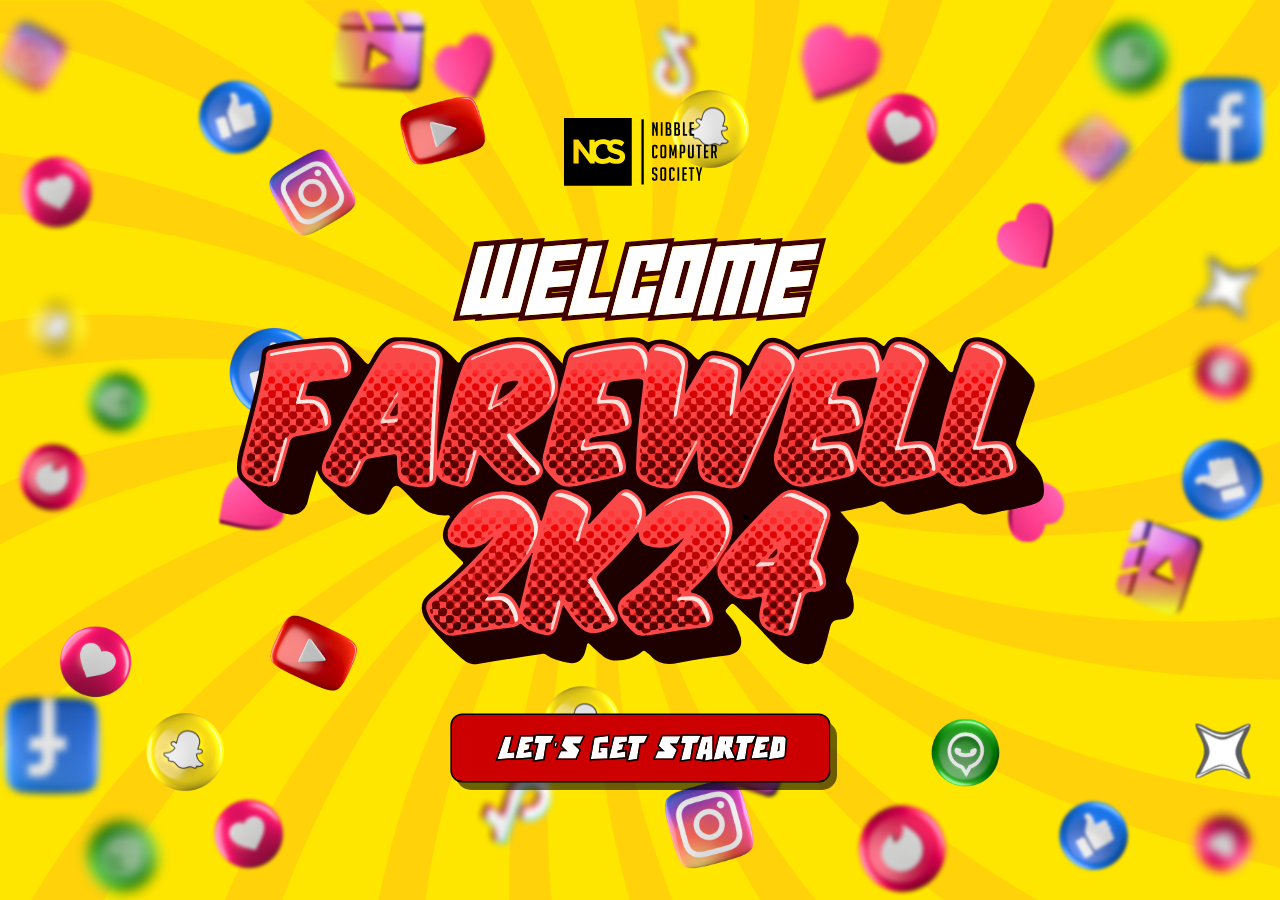
<file: index.html>
<!DOCTYPE html>
<html lang="en">
<head>
    <meta charset="UTF-8">
    <meta name="viewport" content="width=device-width, initial-scale=1.0">
    <link rel="stylesheet" href="style.css">
    <link href='https://unpkg.com/boxicons@2.1.4/css/boxicons.min.css' rel='stylesheet'>
    <link rel="stylesheet" href="https://fonts.googleapis.com/css2?family=Material+Symbols+Outlined:opsz,wght,FILL,GRAD@24,400,0,0" />
    <link rel="shortcut icon" href="images/Group 90.svg" type="image/x-icon">
    <title>Farewell_24</title>
</head>
<body>
    <div class="icons">
        <img src="images/youtube 1.png" alt="">
        <img src="images/youtube 1.png" alt="">
        <img src="images/fb 1.png" alt="">
        <img src="images/fb 2.png" alt="">
        <img src="images/fb 3.png" alt="">
        <img src="images/heart 1.png" alt="">
        <img src="images/heart 2.png" alt="">
        <img src="images/heart 3.png" alt="">
        <img src="images/Instagram 1.png" alt="">
        <img src="images/Instagram 2.png" alt="">
        <img src="images/Instagram 3.png" alt="">
        <img src="images/Instagram 4.png" alt="">
        <img src="images/Instagram 5.png" alt="">
        <img src="images/Instagram 6.png" alt="">
        <img src="images/Instagram 7.png" alt="">
        <img src="images/Instagram 8.png" alt="">
        <img src="images/like 2.png" alt="">
        <img src="images/like 3.png" alt="">
        <img src="images/like 4.png" alt="">
        <img src="images/reel 1.png" alt="">
        <img src="images/reel 2.png" alt="">
        <img src="images/reel 3.png" alt="">
        <img src="images/reel 4.png" alt="">
        <img src="images/snsapchat.png" alt="">
        <img src="images/snsapchat.png" alt="">
        <img src="images/snsapchat.png" alt="">
        <img src="images/tktk 1.png" alt="">
        <img src="images/tktk 2.png" alt="">
        <img src="images/tktk 3.png" alt="">
        <img src="images/tktk 4.png" alt="">
        <img src="images/youtube 3.png" alt="">
        <img src="images/tktk 6.png" alt="">
        <img src="images/tktk 7.png" alt="">
        <img src="images/tktk 8.png" alt="">
        <img src="images/tktk 9.png" alt="">
        <img src="images/whatsapp 1.png" alt="">
        <img src="images/whatsapp 2.png" alt="">
        <img src="images/whatsapp 3.png" alt="">
        <img src="images/youtube 3.png" alt="">
        <img src="images/youtube 3.png" alt="">
    </div>
    <main>
        <div class="testimonials">
            <span>
                <img src="images/ncs-logo.svg" alt="">
            </span>
            <span>
                <img src="images/WELCOME (Stroke).svg" alt="">
                <img src="images/Group 90.svg" alt="">
            </span>
            <a href="login.html">
                <img src="images/Component 1.svg" alt="">
            </a>
        </div>
    </main>
    <script src="index.js"></script>
</body>
</html>
</file>
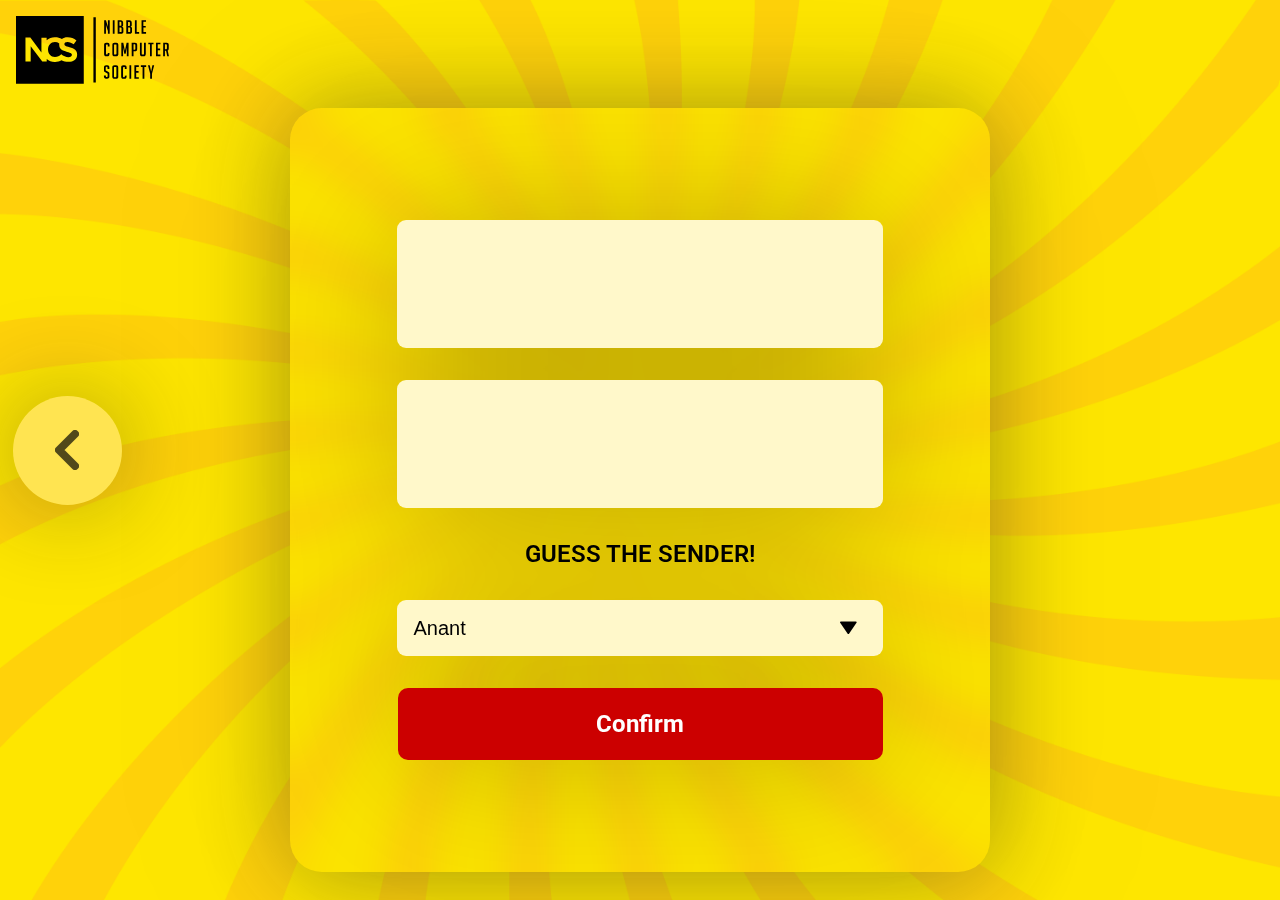
<file: guessmsg.html>
<!DOCTYPE html>
<html lang="en">
<head>
    <meta charset="UTF-8">
    <meta name="viewport" content="width=device-width, initial-scale=1.0">
    <link rel="stylesheet" href="style.css">
    <link href='https://unpkg.com/boxicons@2.1.4/css/boxicons.min.css' rel='stylesheet'>
    <link rel="stylesheet" href="https://fonts.googleapis.com/css2?family=Material+Symbols+Outlined:opsz,wght,FILL,GRAD@24,400,0,0" />
    <link rel="shortcut icon" href="images/Group 90.svg" type="image/x-icon">
    <title>Farewell_24</title>
</head>
<body>
    <a href="index.html" class="logo">
        <img src="images/ncs-logo.svg" alt="">
    </a>
    <a href="message.html" id="backwards" class="">
        <img src="images/left_arrow.svg" alt="">
    </a>
    <article>
        <div class="message_one"></div>
        <div class="message_two"></div>
        <p>GUESS THE SENDER!</p>
        <div class="select_container">
            <select name="Select name">
                <option value="Anant">Anant</option>
                <option value="Jayati">Jayati</option>
                <option value="Dev">Dev</option>
                <option value="Hiteshwaran">Hiteshwaran</option>
                <option value="Om">Om</option>
                <option value="Parth">Parth</option>
                <option value="Pavitra">Pavitra</option>
                <option value="Janvi">Janvi</option>
                <option value="Aditi">Aditi</option>
                <option value="Anadee">Anadee</option>
            </select>
            <i class='bx bxs-down-arrow' ></i>
        </div>
        <button>
            Confirm
        </button>
    </article>

    <div id="message_result" class="toggle_class">
        <aside>
            <p>Congrats, Your guess is correct <span class="material-symbols-outlined">
                check_circle
            </span></p>
            <button>Click me</button>
        </aside>
        <div id="fail">
            <p>Unfortunately, Your guess is wrong<span class="material-symbols-outlined">
                error
            </span></p>
            <a href="guessmsg.html">
                Go back
            </a>
        </div>
    </div>
    <div class="popup toggle_class"></div>


    <script src="index.js"></script>
</body>
</html>
</file>
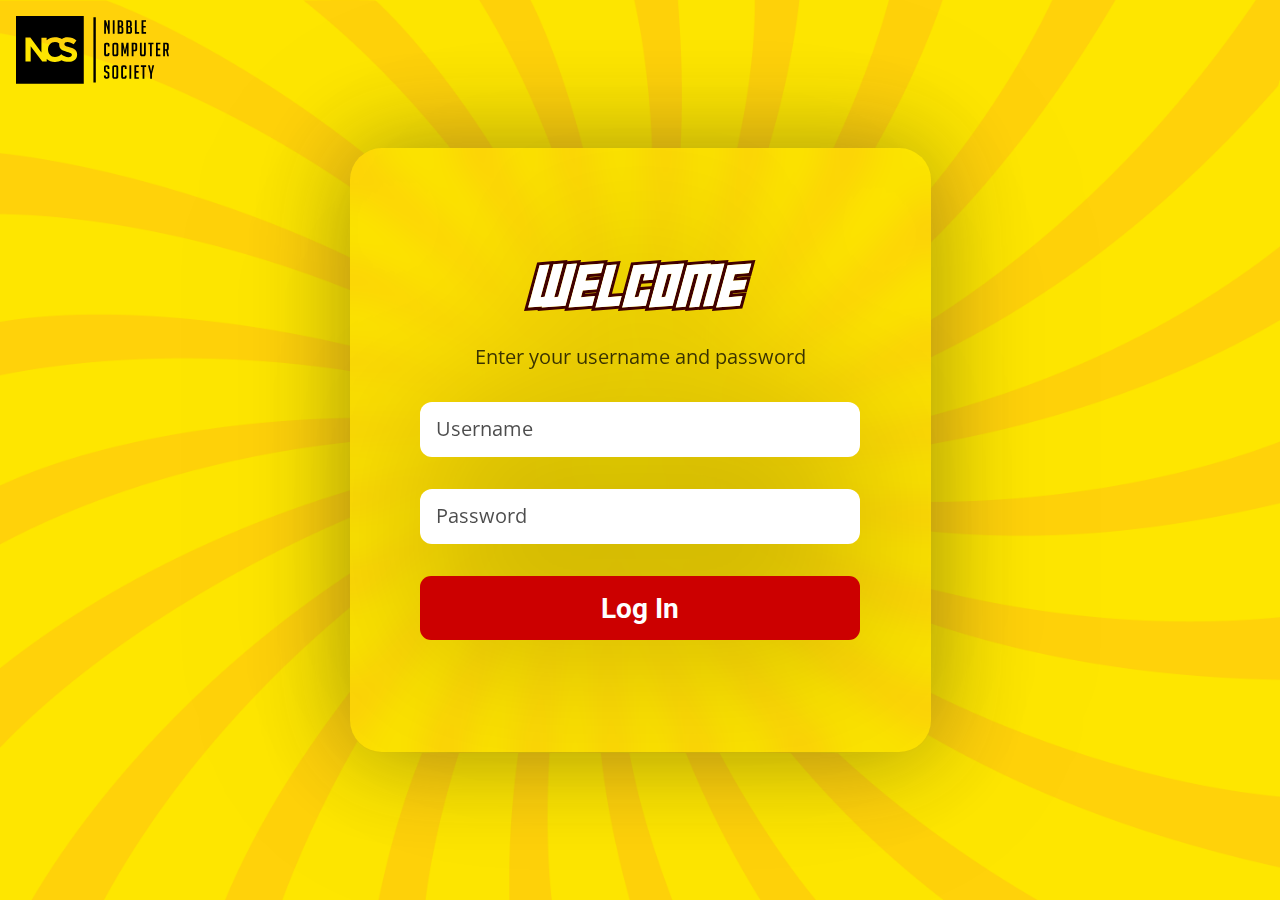
<file: login.html>
<!DOCTYPE html>
<html lang="en">
<head>
    <meta charset="UTF-8">
    <meta name="viewport" content="width=device-width, initial-scale=1.0">
    <link rel="stylesheet" href="style.css">
    <link href='https://unpkg.com/boxicons@2.1.4/css/boxicons.min.css' rel='stylesheet'>
    <link rel="stylesheet" href="https://fonts.googleapis.com/css2?family=Material+Symbols+Outlined:opsz,wght,FILL,GRAD@24,400,0,0" />
    <link rel="shortcut icon" href="images/Group 90.svg" type="image/x-icon">
    <title>Farewell_24</title>
</head>
<body>
    <a href="index.html" class="logo">
        <img src="images/ncs-logo.svg" alt="">
    </a>
    <div class="container">
        <img src="images/WELCOME (Stroke).svg" alt="">
        <p>Enter your username and password</p>
        <input type="text" placeholder="Username">
        <input type="password" placeholder="Password">
        <a href="message.html">Log In</a>
    </div>

    <script src="index.js"></script>
</body>
</html>
</file>
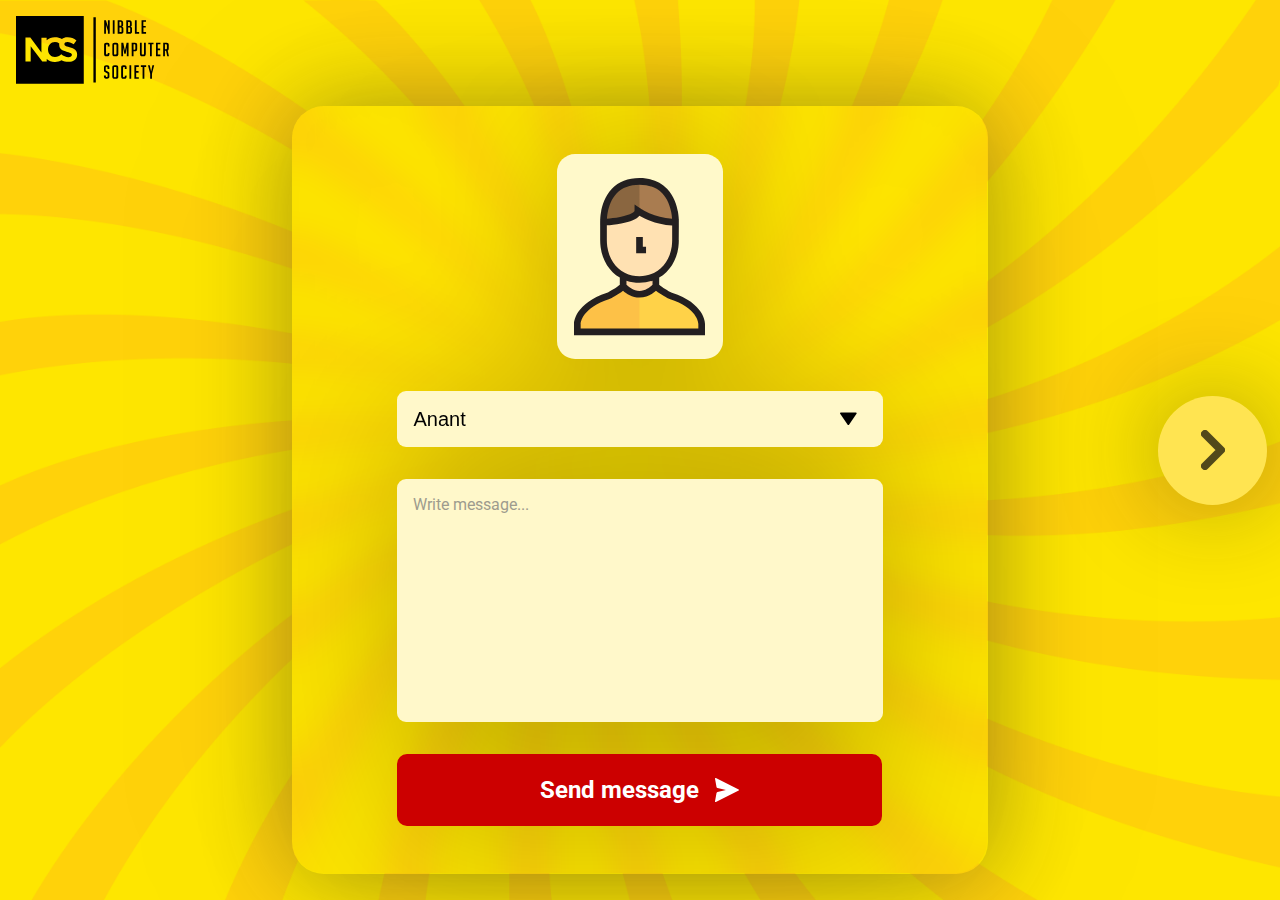
<file: message.html>
<!DOCTYPE html>
<html lang="en">
<head>
    <meta charset="UTF-8">
    <meta name="viewport" content="width=device-width, initial-scale=1.0">
    <link rel="stylesheet" href="style.css">
    <link href='https://unpkg.com/boxicons@2.1.4/css/boxicons.min.css' rel='stylesheet'>
    <link rel="stylesheet" href="https://fonts.googleapis.com/css2?family=Material+Symbols+Outlined:opsz,wght,FILL,GRAD@24,400,0,0" />
    <link rel="shortcut icon" href="images/Group 90.svg" type="image/x-icon">
    <title>Farewell_24</title>
</head>
<body>
    <a href="index.html" class="logo">
        <img src="images/ncs-logo.svg" alt="">
    </a>
    <a href="guessmsg.html" id="forward">
        <img src="images/right_arrow.svg" alt="">
    </a>
    <section class="">
        <div class="pfp">
            <img src="images/Group110.svg" alt="">
        </div>
        <div class="select_container">
            <select name="Select name">
                <option value="Anant">Anant</option>
                <option value="Jayati">Jayati</option>
                <option value="Dev">Dev</option>
                <option value="Hiteshwaran">Hiteshwaran</option>
                <option value="Om">Om</option>
                <option value="Parth">Parth</option>
                <option value="Pavitra">Pavitra</option>
                <option value="Janvi">Janvi</option>
                <option value="Aditi">Aditi</option>
                <option value="Anadee">Anadee</option>
            </select>
            <i class='bx bxs-down-arrow' ></i>
        </div>
        <textarea placeholder="Write message..."></textarea>
        <a href="guessmsg.html">
            <p>Send message</p>
            <img src="images/Vector_arrow.svg" alt="">
        </a>
    </section>

    <script src="index.js"></script>
</body>
</html>
</file>
<file: style.css>
@import url('https://fonts.googleapis.com/css2?family=Open+Sans:ital,wght@0,300..800;1,300..800&display=swap');

@import url('https://fonts.googleapis.com/css2?family=Open+Sans:ital,wght@0,300..800;1,300..800&family=Roboto:ital,wght@0,100;0,300;0,400;0,500;0,700;0,900;1,100;1,300;1,400;1,500;1,700;1,900&display=swap');

*{
    margin: 0;
    padding: 0;
    box-sizing: border-box;
}

body{
    background-image: url(images/desktop_bg.png);
    background-repeat: no-repeat;
    background-attachment: fixed;
    background-size: 100% 100%;
    display: flex;
    justify-content: center;
    align-items: center;
    height: 100vh;
    width: 100vw;
    overflow-x: hidden;
    overflow-y: scroll;
    /* overflow: hidden; */
}


main{
    height: inherit;
    position: relative;
    width: inherit;
    display: flex;
}

main .testimonials{
    display: flex;
    justify-content: center;
    align-items: center;
    flex-direction: column;
    gap: 3rem;
    z-index: 999;
    margin: auto;
    transition: all 0.2s ease-in-out;
}

main .testimonials span:nth-child(2){
    display: flex;
    flex-direction: column;
    align-items: center;
    gap: 1rem;
}

main .testimonials a{
    border-radius: 15px;
    border: none;
    height: 4.3125rem;
    color: #fff;
    font-size: 1.5rem;
    cursor: pointer;
    text-decoration: none;
    text-transform: capitalize;
    box-shadow: 6px 8px 0px #00000092;
    transition: all 0.3s ease-in-out;
}

main .testimonials a:hover{
    box-shadow: none;
    scale: 1.05;
}
.icons img{
    position: absolute;
    z-index: -1;
}
.icons img:nth-child(1){
    top: 8%;
    left: 30%;
}
.icons img:nth-child(2){
    top: 66%;
    left: 20%;
    rotate: 40deg;
}
.icons img:nth-child(3){
    top: 7%;
    right: 0;
}
.icons img:nth-child(4){
    bottom: 10%;
    left: 0;
}
.icons img:nth-child(5){
    bottom: 40%;
    left: 0;
}
.icons img:nth-child(6){
    top: 8%;
    right: 25%;
}
.icons img:nth-child(7){
    bottom: 1%;
    left: 15%;
}
.icons img:nth-child(8){
    top: 1%;
    left: 32%;
}
.icons img:nth-child(9){
    top: 15%;
    left: 20%;
}
.icons img:nth-child(10){
    top: 0;
    left: -2%;
}
.icons img:nth-child(11){
    bottom: 0;
    right: 0;
}
.icons img:nth-child(12){
    bottom: 10%;
    right: 20%;
}
.icons img:nth-child(13){
    bottom: 2%;
    right: 40%;
}
.icons img:nth-child(14){
    top: 30%;
    left: 0;
}
.icons img:nth-child(15){
    top: 35%;
    right: 0;
}
.icons img:nth-child(16){
    top: 10%;
    right: 10%;
}
.icons img:nth-child(17){
    top: 7%;
    left: 14%;
}
.icons img:nth-child(18){
    bottom: 1%;
    right: 10%;
}
.icons img:nth-child(19){
    bottom: 40%;
    right: 0;
}
.icons img:nth-child(20){
    top: 0;
    left: 25%;
}
.icons img:nth-child(21){
    bottom: 0;
    right: 25%;
}
.icons img:nth-child(22){
    bottom: 10%;
    right: 37%;
}
.icons img:nth-child(23){
    bottom: 30%;
    right: 5%;
}
.icons img:nth-child(24){
    bottom: 13%;
    right: 50%;
}
.icons img:nth-child(25){
    top: 8%;
    right: 40%;
}
.icons img:nth-child(26){
    bottom: 10%;
    left: 10%;
}
.icons img:nth-child(27){
    top: 0;
    right: 43%;
}
.icons img:nth-child(28){
    top: 25%;
    right: 0;
}
.icons img:nth-child(29){
    top: 0;
    right: 30%;
}
.icons img:nth-child(30){
    top: 15%;
    left: 0;
}
.icons img:nth-child(31){
    top: 20%;
    right: 15%;
    rotate: -90deg;
}
.icons img:nth-child(32){
    bottom: 3%;
    left: 36%;
}
.icons img:nth-child(33){
    bottom: 20%;
    left: 3%;
}
.icons img:nth-child(34){
    bottom: 10%;
    right: 0;
}
.icons img:nth-child(35){
    top: 35%;
    left: 17%;
}
.icons img:nth-child(36){
    top: 0%;
    right: 7%;
}
.icons img:nth-child(37){
    bottom: 0%;
    left: 5%;
}
.icons img:nth-child(38){
    top: 38%;
    left: 5%;
}
.icons img:nth-child(39){
    top: 50%;
    left: 15%;
}
.icons img:nth-child(40){
    top: 50%;
    right: 15%;
    rotate: 90deg;
}

@media (width < 1440px){
    .icons img{
        width: 9%;
    }
}
@media (width < 900px){
    .testimonials span img{
        width: 90%;
    }

    .testimonials span:nth-child(2){
        img:nth-child(1){
            width: 40%;
        }
    }
    .icons img{
        width: 14%;
        height: 8%;
    }
}



.container{
    width: 36.3125rem;
    flex-shrink: 0;
    fill: rgba(255, 255, 255, 0.17);
    filter: drop-shadow(0px 4px 68.51px rgba(0, 0, 0, 0.25));
    backdrop-filter: blur(18.600000381469727px);
    border-radius: 2rem;
    box-shadow: 0.1px 0.1px 100px #20202065;
    display: flex;
    flex-direction: column;
    justify-content: space-between;
    align-items: center;
    gap: 2rem;
    padding: 7rem 4.5vw;
}

.container img{
    width: 50%;
}

.container input{
    max-width: 27.5rem;
    max-height: 3.5rem;
    padding: 1rem 12rem 1rem 1rem;
    font-size: 1.25rem;
    border: none;
    outline: none;
    border-radius: 0.75rem;
    background: #FFF;
}

.container input::placeholder{
    color: #000;
    font-family: "Open Sans";
    font-size: 1.25rem;
    font-style: normal;
    font-weight: 400;
    line-height: normal;
    opacity: 0.7;
}

.container p{
    color: #000;
    font-family: "Open Sans";
    font-size: 1.25rem;
    font-style: normal;
    font-weight: 400;
    line-height: normal;
    opacity: 0.76;
}

.container a{
    width: 27.5rem;
    height: 4rem;
    border-radius: 0.6875rem;
    background: #C00;   
    border: none;
    color: #fefefe;
    text-align: center;
    font-family: Roboto;
    font-size: 1.75rem;
    font-style: normal;
    font-weight: 700;
    line-height: normal;
    transition: all 0.2s ease-in-out;
    cursor: pointer;
    text-decoration: none;
    align-content: center;
}

.container button:hover{
    background-color: #202020;
}

section{
    width: 43.464rem;
    /* height: 49.60263rem; */
    flex-shrink: 0;
    fill: rgba(255, 255, 255, 0.17);
    filter: drop-shadow(0px 4px 68.51px rgba(0, 0, 0, 0.25));
    backdrop-filter: blur(18.600000381469727px);
    border-radius: 2rem;
    box-shadow: 0.1px 0.1px 100px #20202065;
    display: flex;
    flex-direction: column;
    justify-content: space-between;
    align-items: center;
    gap: 2rem;
    padding: 3rem 4.5vw;
    margin-top: 5rem;
}

section .pfp{
    width: 10.40756rem;
    height: 12.78319rem;
    border-radius: 1.13125rem;
    background: #FFF9CA;
    display: flex;
    justify-content: center;
    align-items: center;
}

section select{
    width: 30.31769rem;
    height: 3.50688rem;
    font-size: 1.25rem;
    appearance: none;
    flex-shrink: 0;
    border-radius: 0.56563rem;
    background: #FFF8CA;
    padding: 1rem;
    outline: none;
    border: none;
    z-index: 999;
}

section select option{
    opacity: 0.7;
    color: #000;
    font-size: 1.25rem;
    font-family: Roboto;
    font-style: normal;
    font-weight: 400;
    line-height: normal;
    outline: none;
    border: none;
}

section textarea{
    width: 30.31769rem;
    height: 15.15888rem;
    flex-shrink: 0;
    border-radius: 0.56563rem;
    background-color: #FFF8CA;
    outline: none;
    border: none;
    padding: 1rem;
    resize: none;
}

section textarea::placeholder{
    font-family: Roboto;
    font-size: 1rem;
    font-weight: 400;
    opacity: 0.7;
    outline: none;
}

section a{
    text-decoration: none;
    width: 30.3125rem;
    height: 4.5rem;
    flex-shrink: 0;
    border-radius: 0.62219rem;
    background: #C00;
    border: none;
    display: flex;
    justify-content: center;
    align-items: center;
    gap: 1rem;
    color: #FFF;
    font-family: Roboto;
    font-size: 1.5rem;
    font-style: normal;
    font-weight: 700;
    line-height: normal;
    cursor: pointer;
    transition: all 0.2s ease-in-out;
}


article{
    width: 43.77231rem;
    flex-shrink: 0;
    fill: rgba(255, 255, 255, 0.17);
    filter: drop-shadow(0px 4px 68.51px rgba(0, 0, 0, 0.25));
    backdrop-filter: blur(18.600000381469727px);  
    display: flex;
    flex-direction: column;
    justify-content: space-between;
    align-items: center;  
    border-radius: 2rem;
    box-shadow: 0.1px 0.1px 100px #20202065;
    gap: 2rem;
    padding: 7rem 4.5vw;
    margin-top: 5rem;
}

article .message_one , .message_two{
    width: 30.31769rem;
    height: 8rem;
    flex-shrink: 0;
    border-radius: 0.56563rem;
    background-color: #FFF8CA;
    outline: none;
    border: none;
    padding: 1rem;
    resize: none;
}

article p{
    color: #000;
    text-align: center;
    font-family: Roboto;
    font-size: 1.5rem;
    font-style: normal;
    font-weight: 600;
    line-height: normal;
}

article select{
    width: 30.31769rem;
    height: 3.50688rem;
    flex-shrink: 0;
    appearance: none;
    border-radius: 0.56563rem;
    background: #FFF8CA;
    padding: 1rem;
    outline: none;
    border: none;
    font-size: 1.25rem;
}

article select option{
    opacity: 0.7;
    color: #000;
    font-family: Roboto;
    font-style: normal;
    font-weight: 400;
    font-size: 1.25rem;
    line-height: normal;
    outline: none;
    border: none;
}
.select_container{
    position: relative;
}

.select_container i{
    position: absolute;
    right: 20px;
    top: 22%;
    font-size: 1.25rem;
    padding: 5px;
    border-radius: 5px;
}

article button{
    width: 30.3125rem;
    height: 4.5rem;
    flex-shrink: 0;
    border-radius: 0.62219rem;
    background: #C00;
    border: none;
    color: #FFF;
    font-family: Roboto;
    font-size: 1.5rem;
    font-style: normal;
    font-weight: 700;
    line-height: normal;
    cursor: pointer;
    transition: all 0.2s ease-in-out;
}

section button:hover{
    background-color: #202020;
}
article button:hover{
    background-color: #202020;
}

#forward{
    position: absolute;
    right: 1vw;
    width: 6.8125rem;
    height: 6.8125rem;
    flex-shrink: 0;
    background-color: #FFE451;
    stroke-width: 1px;
    stroke: rgba(255, 228, 81, 0.76);
    backdrop-filter: blur(4.800000190734863px);
    box-shadow: 0.1px 0.1px 100px #20202065;
    border-radius: 100vw;
    border: none;
    cursor: pointer;
    display: flex;
    justify-content: center;
    align-items: center;
}
#backwards{
    position: absolute;
    width: 6.8125rem;
    height: 6.8125rem;
    flex-shrink: 0;
    background-color: #FFE451;
    stroke-width: 1px;
    stroke: rgba(255, 228, 81, 0.76);
    backdrop-filter: blur(4.800000190734863px);
    box-shadow: 0.1px 0.1px 100px #20202065;
    border-radius: 100vw;
    border: none;
    cursor: pointer;
    display: flex;
    justify-content: center;
    align-items: center;
}

@media(max-width:768px){
    .container{
        width: 90vw;
        margin-inline: auto;
        justify-content: center;
        padding: 5rem 2rem;
        gap: 2rem;
    }
    .container img{
        width: 70%;
    }
    .container p{
        font-size: 1rem;
    }
    .container input{
        width: 100%;
    }
    .container a{
        width: 100%;
    }

    section{
        width: 90vw;
        margin-inline: auto;
        margin-top: 10rem;
        padding: 5rem 2rem;
        justify-content: center;
        gap: 1rem;
    }
    section .pfp{
        height: 10rem;
        width: 10rem;
    }
    section .pfp img{
        height: 90%;
    }
    section textarea , section a {
        width: 100%;
    }

    article{
        width: 90vw;
        margin-inline: auto;
        margin-top: 3rem;
        padding: 5rem 2rem;
        justify-content: center;
        gap: 1rem;
    }
    article p {
        font-size: 1.25rem;
    }
    article .message_one , article .message_two , article button {
        width: 100%;
    }
    .select_container{
        width: 100%;
    }

    .select_container select{
        width: inherit;
    }
}

@media (max-width: 1000px){
    body{
        position: relative;
    }
    .logo{
        position: absolute;
        left: 1rem;
        top: 1rem;
    }
    .logo_toggle{
        position: absolute;
        top: 1rem;
        right: 1rem;
    }
    .toggle_right{
        position: absolute;
        right: 1rem;
        top: 1rem;
    }
    .toggle_left{
        position: absolute;
        left: 1rem;
        top: 1rem;
    }
    #forward{
        width: 4.5rem;
        height: 4.5rem;
        top: 1rem;
        right: 1rem;
    }
    #backward{
        top: 1rem;
        left: 10rem;
        width: 4.5rem;
        height: 4.5rem;
    }
    #backwards{
        top: 1rem;
        right: 1rem;
        width: 4.5rem;
        height: 4.5rem;
    }
}
@media (max-width: 540px){
    .container button{
        width: 100%;
    }
    .container input{
        padding: 1rem 2rem 1rem 1rem;
    }
    .testimonials button{
        width: 60%;
        display: flex;
        justify-content: center;
        align-items: center;
    }
    .container{
        >p{
            font-size: 15px;
        }
        input::placeholder{
            font-size: 15px;
        }
        >button{
            font-size: 19px;
        }
    }

    section{
        select{
            font-size: 16px;
        }
        i{
            font-size: 16px;
        }
        button{
            font-size: 20px;

            img{
                height: 20px;
            }
        }
        textarea::placeholder{
            font-size: 15px;
        }
    }
    article{
        p{
            font-size: 15px;
        }
        select{
            font-size: 16px;
        }
        i{
            font-size: 16px;
        }
        button{
            font-size: 20px;
        }
    }
    section .pfp{
        height: 7rem;
        width: 7rem;
    }
    section .pfp img{
        height: 90%;
    }
}

@media(min-width:1000px){   
    .logo{
        position: absolute;
        top: 1rem;
        left: 1rem;
    }

    .logo_toggle{
        position: absolute;
        left: 1rem;
        top: 1rem;
    }
    .toggle_right{
        position: absolute;
        right: 1rem;
    }
    .toggle_left{
        position: absolute;
        left: 1rem;
        top: 1rem;
    }
    #backwards{
        left: 1vw;
    }
}

.rotate{
    rotate: 180deg;
    transition: all 0.5s ease-in-out;
}


aside{
    width: 43.77231rem;
    fill: rgba(255, 255, 255, 0.17);
    filter: drop-shadow(0px 4px 68.51px rgba(0, 0, 0, 0.25));
    backdrop-filter: blur(80px);   
    border-radius: 2rem;
    box-shadow: 0.1px 0.1px 100px #20202065;
    display: flex;
    flex-direction: column;
    align-items: center;
    gap: 1rem;
    justify-content: center;
    font-family: 'Roboto';
    padding: 2rem 0rem;

    >p{
        font-size: 1.5rem;
        font-weight: 500;
        display: flex;
        align-items: center;
    }

    .material-symbols-outlined{
        color: green;
        font-size: 3rem;
    }

    >button{
        /* width: 30.3125rem; */
        /* height: 4.5rem; */
        padding: 0.5rem 2rem;
        flex-shrink: 0;
        border-radius: 0.62219rem;
        background: #C00;
        border: none;
        color: #FFF;
        font-family: 'Roboto';
        font-size: 1.5rem;
        font-weight: 700;
        cursor: pointer;
        transition: all 0.2s ease-in-out;
    }
    >button:hover{
        background-color: #202020;
    }
}

.popup{
    width: 80vw;
    height: 70vh;
    fill: rgba(255, 255, 255, 0.17);
    filter: drop-shadow(0px 4px 68.51px rgba(0, 0, 0, 0.25));
    backdrop-filter: blur(80px);   
    border-radius: 2rem;
    box-shadow: 0.1px 0.1px 100px #20202065;
    font-family: 'Roboto';
    position: absolute;
}

#fail{
    width: 43.77231rem;
    fill: rgba(255, 255, 255, 0.17);
    filter: drop-shadow(0px 4px 68.51px rgba(0, 0, 0, 0.25));
    backdrop-filter: blur(80px);   
    border-radius: 2rem;
    box-shadow: 0.1px 0.1px 100px #20202065;
    display: flex;
    flex-direction: column;
    align-items: center;
    gap: 1rem;
    justify-content: center;
    font-family: 'Roboto';
    padding: 2.2rem 0rem;

    >p{
        font-size: 1.5rem;
        font-weight: 500;
        display: flex;
        align-items: center;
    }

    .material-symbols-outlined{
        color: red;
        font-size: 3rem;
    }

    >a{
        padding: 0.5rem 2rem;
        flex-shrink: 0;
        border-radius: 0.62219rem;
        background: #C00;
        border: none;
        text-decoration: none;
        color: #FFF;
        font-family: 'Roboto';
        font-size: 1.5rem;
        font-weight: 700;
        cursor: pointer;
        transition: all 0.2s ease-in-out;
    }
    >a:hover{
        background-color: #202020;
    }
}


.toggle_class{
    display: none;
}
</file>
